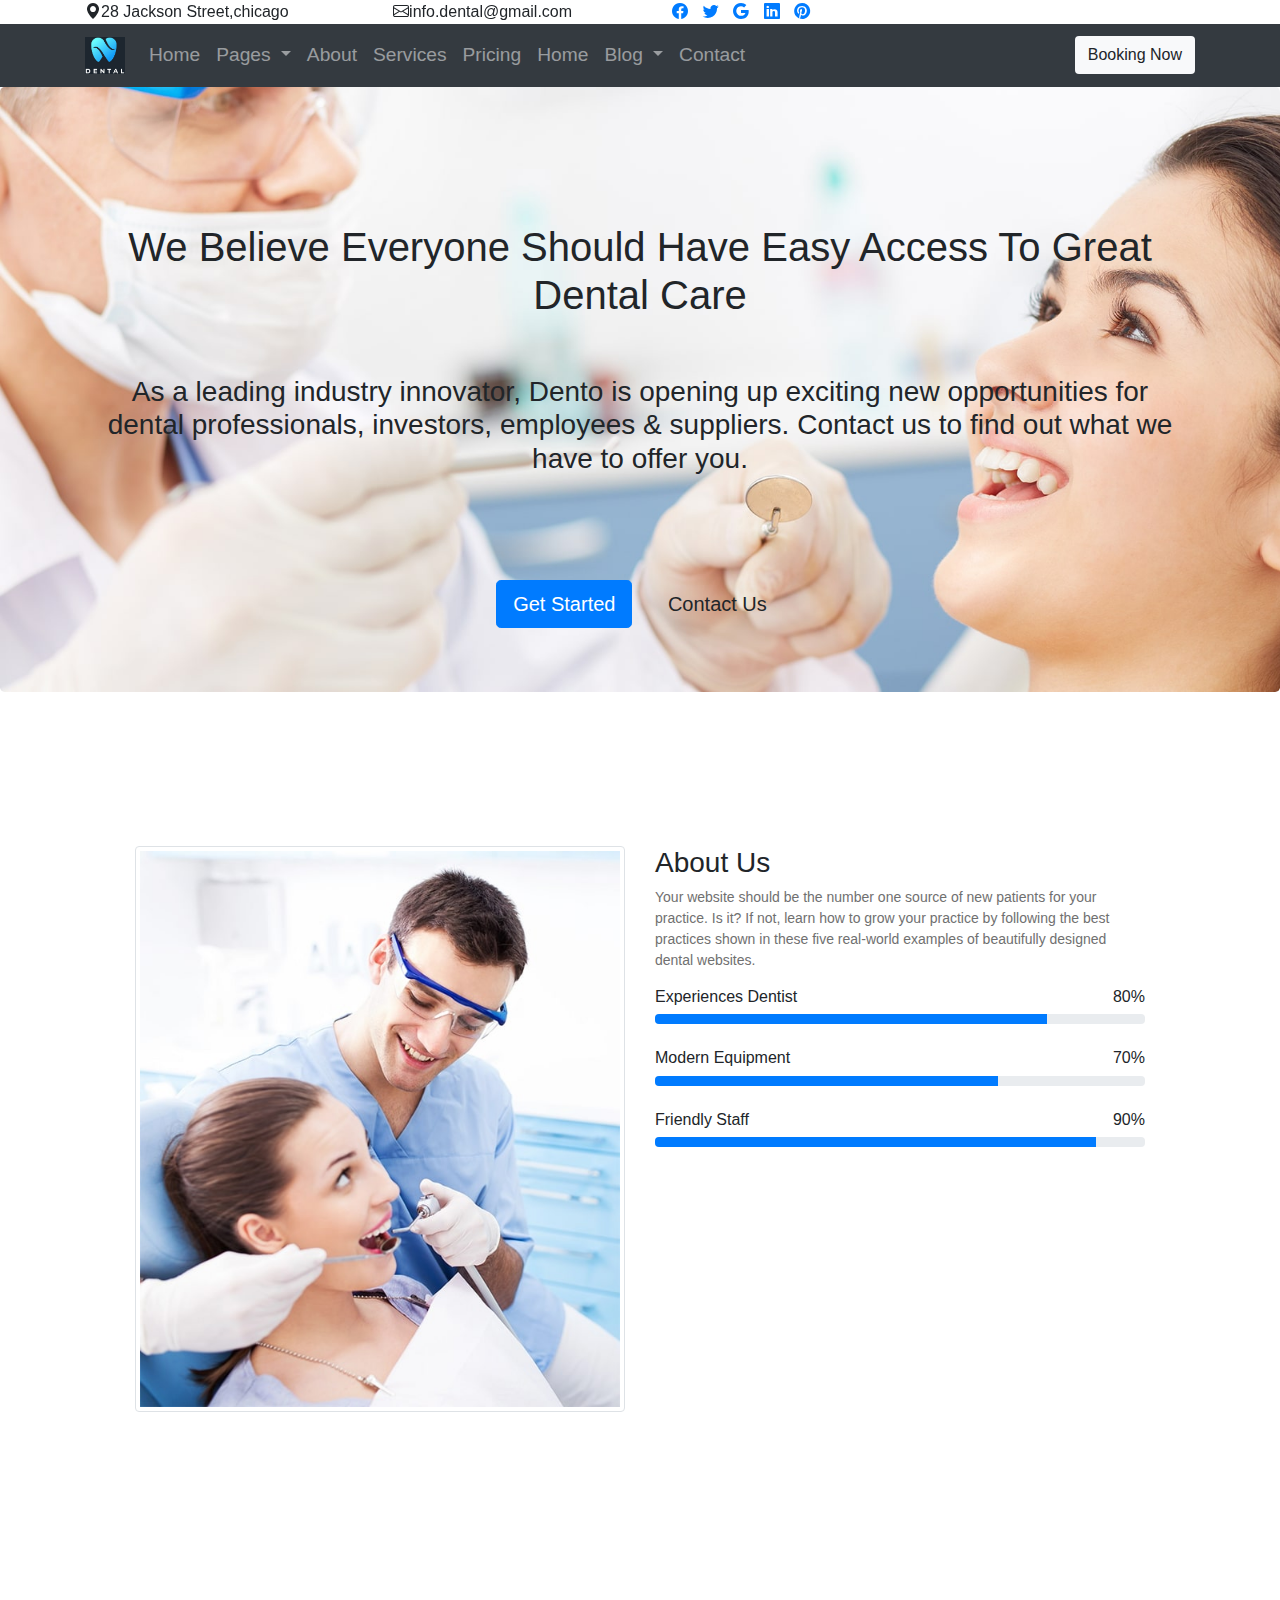
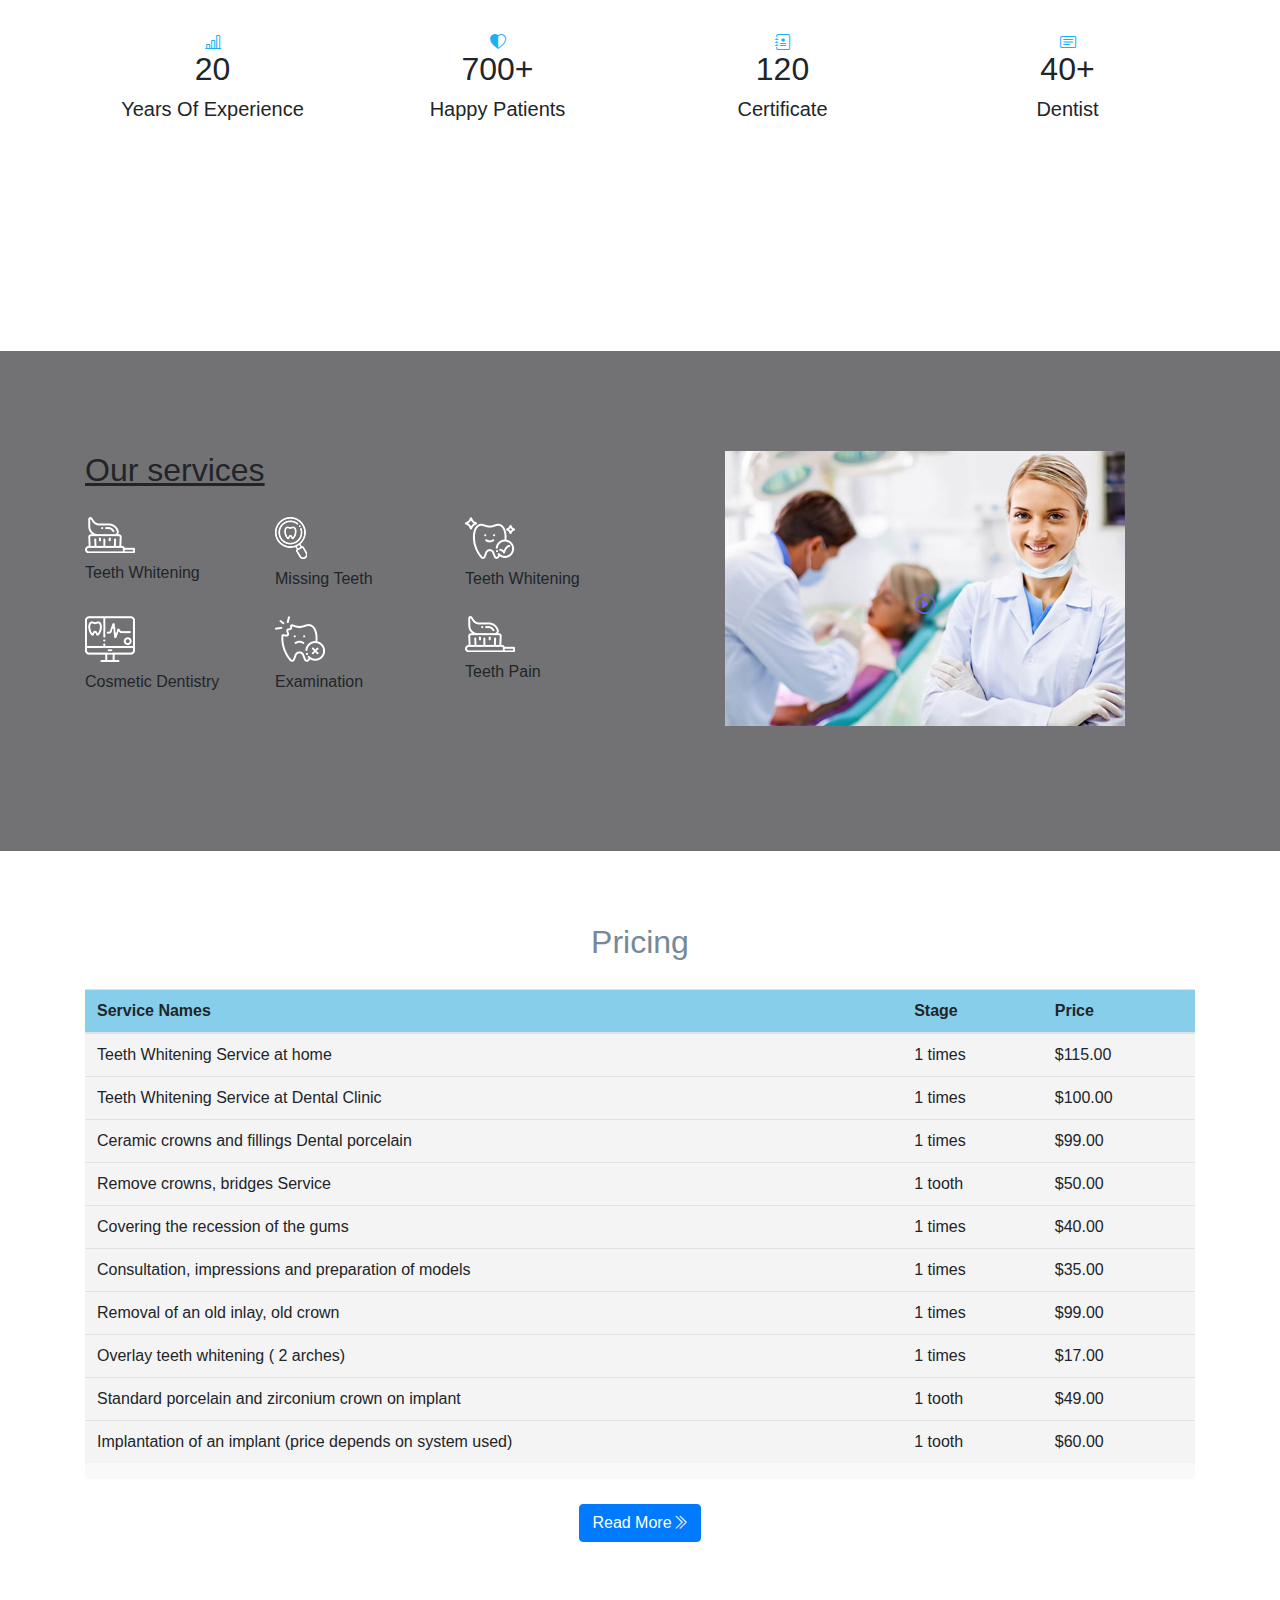
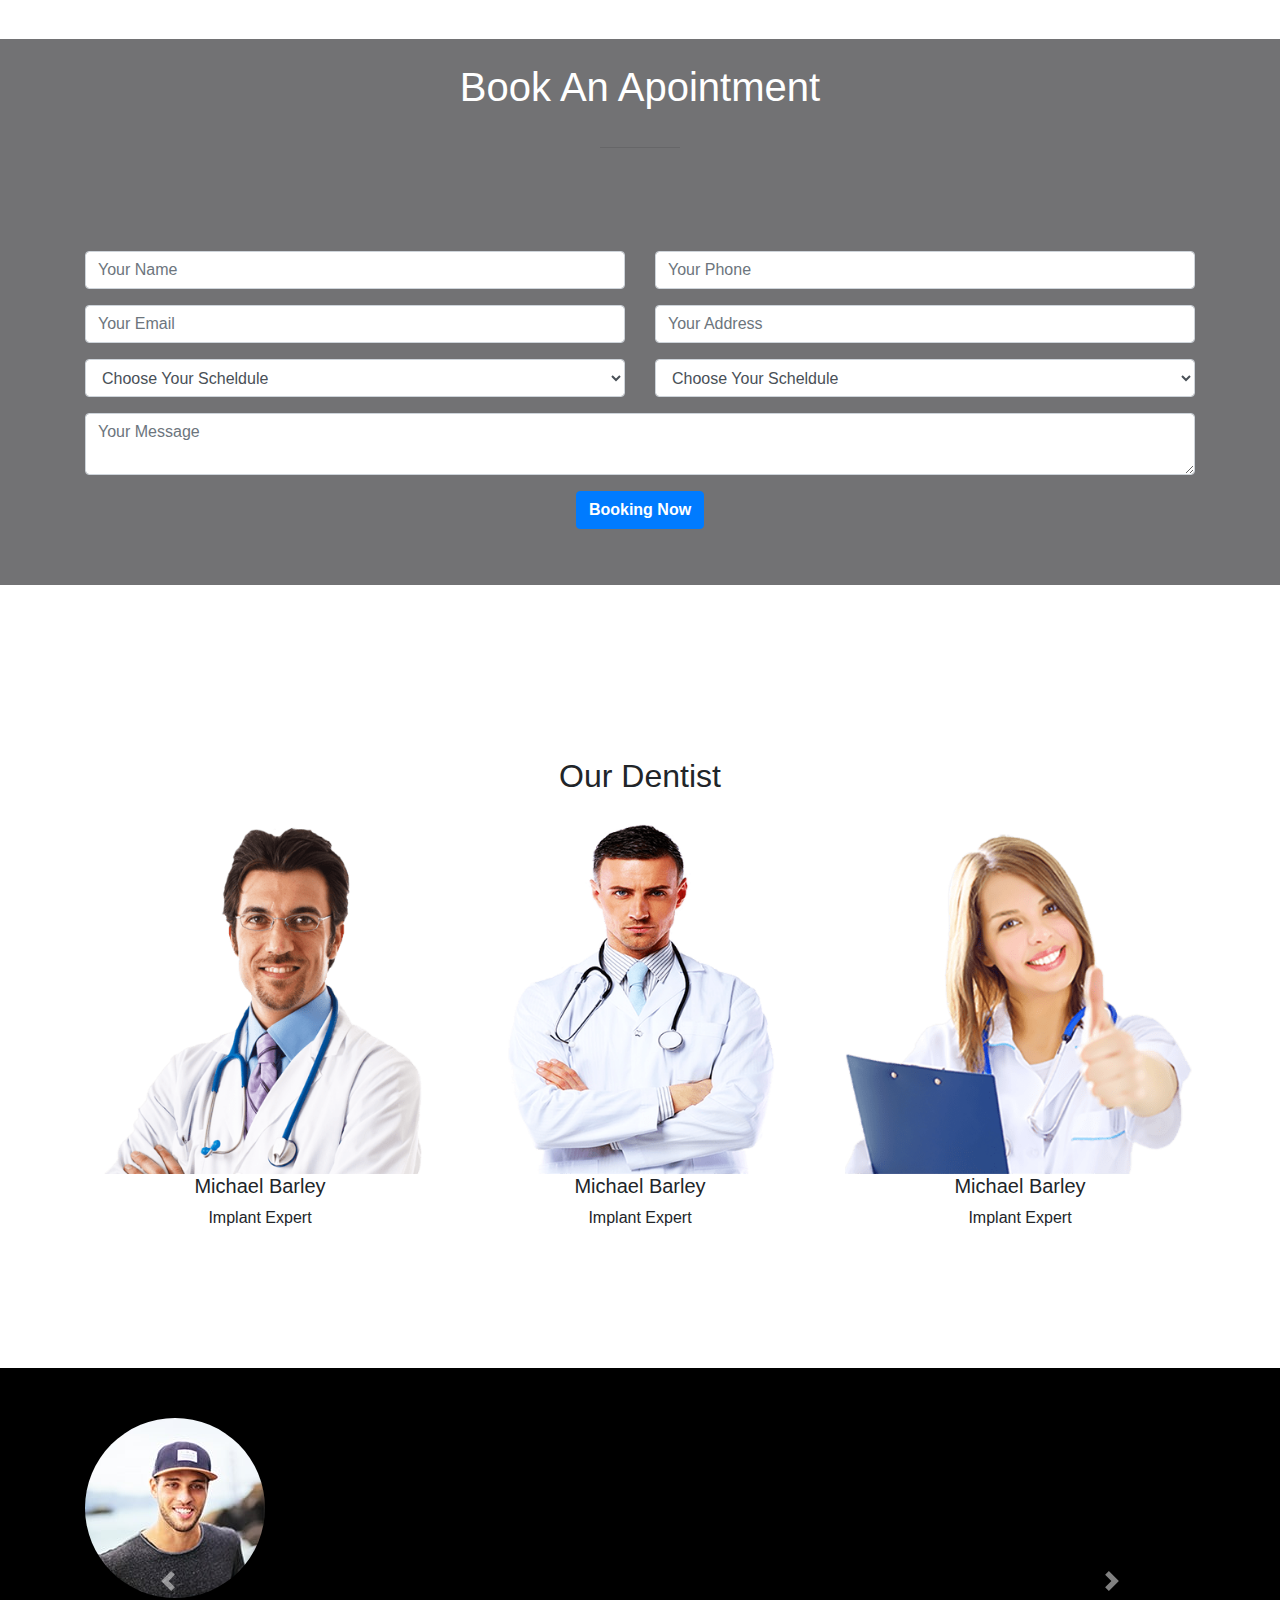
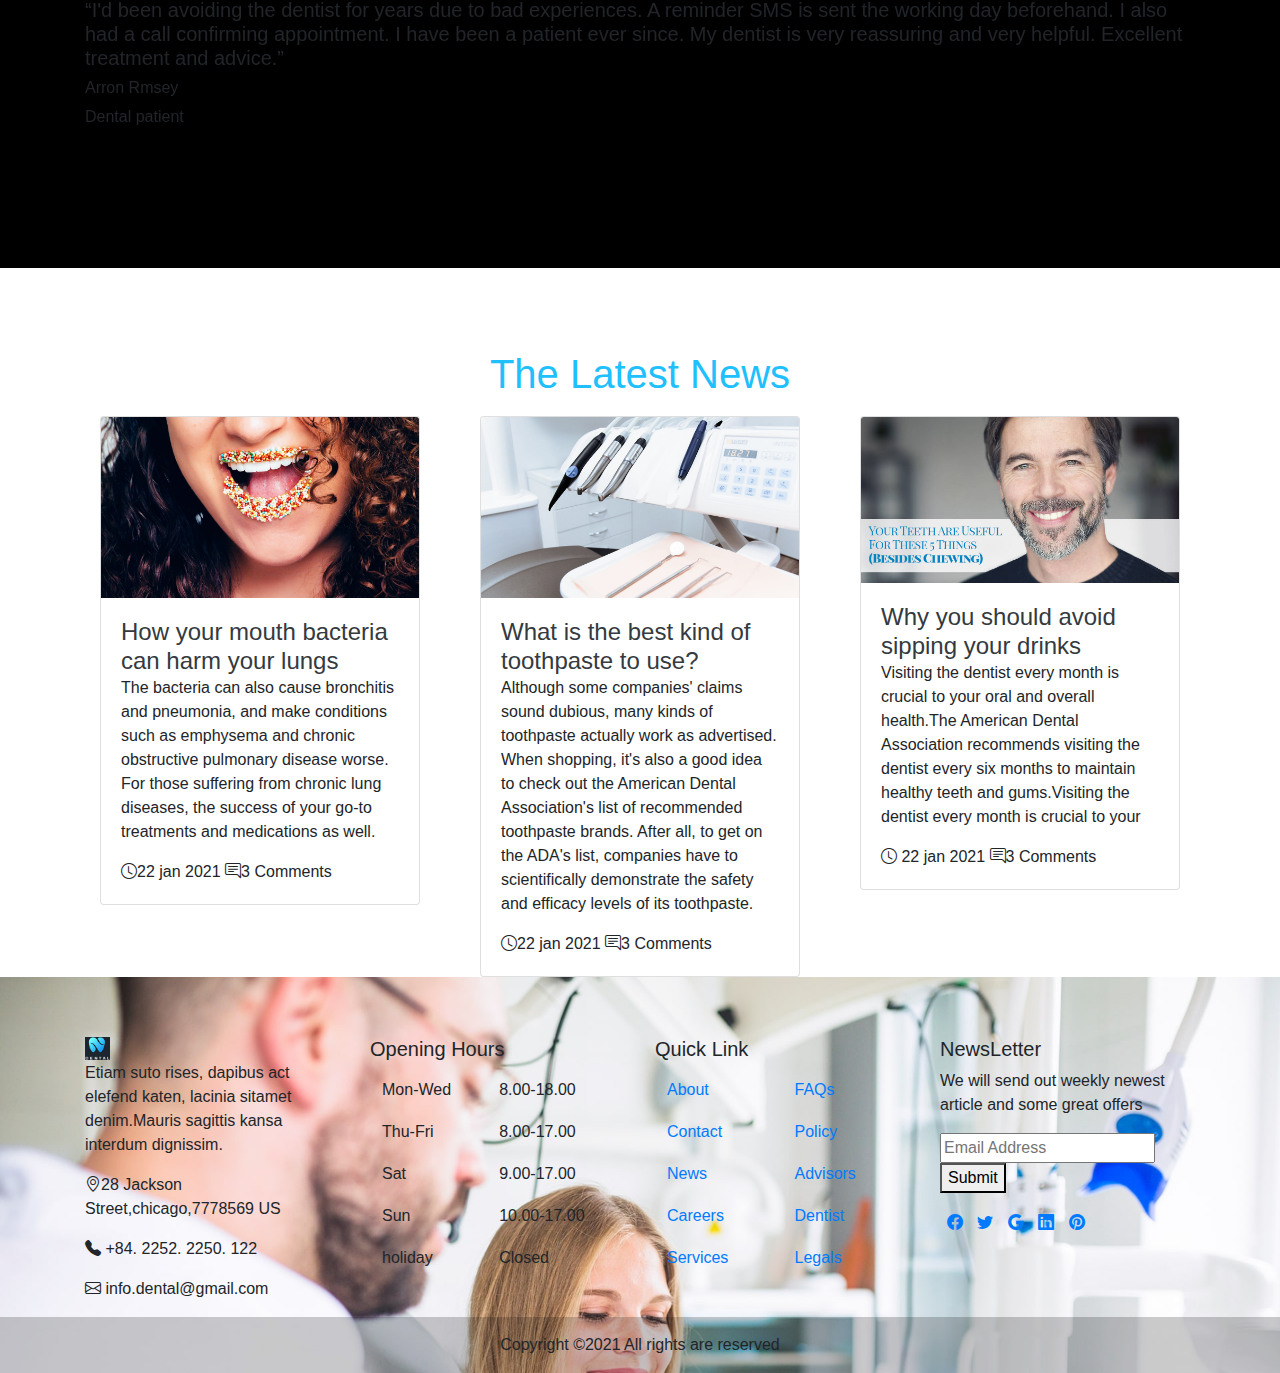
<file: DENTO1/bootstrp.html>
<DOCTYPE html>
    <html lang=en>

    <head>
        <title> Dental &amp; Medical html template</title>
        <meta charset="UTF-8">
        <meta name="viewport" content="width=device-width" initial-scale="1">
        <link rel="stylesheet" href="styles.css">
        <link rel="stylesheet" href="https://cdn.jsdelivr.net/npm/bootstrap-icons@1.3.0/font/bootstrap-icons.css">
        <link rel="stylesheet" href="https://maxcdn.bootstrapcdn.com/bootstrap/4.5.2/css/bootstrap.min.css">
        <script src="https://ajax.googleapis.com/ajax/libs/jquery/3.5.1/jquery.min.js"></script>
        <script src="https://cdnjs.cloudflare.com/ajax/libs/popper.js/1.16.0/umd/popper.min.js"></script>
        <script src="https://maxcdn.bootstrapcdn.com/bootstrap/4.5.2/js/bootstrap.min.js"></script>
    </head>


    <body>

        <header class="header-main">
            <nav class="sticky-top">
                <div class="header-top">
                    <div class="container">
                        <div class="row align-item-center">
                            <div class="col-6 col-md-9 col-lg-8">
                                <div class="top-header-content">
                                    <span><i class="bi bi-geo-alt-fill"></i>28 Jackson Street,chicago </span>
                                    <span style="padding-left:100px;"><i
                                            class="bi bi-envelope"></i>info.dental@gmail.com</span>
                                    <span class="float-right">
                                        <a href="https://www.facebook.com/" data-toggle="tooltip" data-placement="top"
                                            title="" data-original-title="Facebook" style="padding: 5px;"><i
                                                class="bi bi-facebook"></i></a>
                                        <a href="https://twitter.com/" data-toggle="tooltip" data-placement="top"
                                            title="" data-original-title="Twitter" style="padding:5px;"><i
                                                class="bi bi-twitter"></i></a>
                                        <a href="https://google.com/" data-toggle="tooltip" data-placement="top"
                                            title="" data-original-title="Google Plus" style="padding: 5px;"><i
                                                class="bi bi-google"></i></a>
                                        <a href="http://linkedin.com/" data-toggle="tooltip" data-placement="top"
                                            title="" data-original-title="Linkedin" style="padding: 5px;"><i
                                                class="bi bi-linkedin"></i></a>
                                        <a href="https://in.pinterest.com/" data-toggle="tooltip" data-placement="top"
                                            title="" data-original-title="Pinterest" style="padding: 5px;"><i
                                                class="bi bi-pinterest"></i></a>
                                    </span>
                                </div>
                            </div>
                        </div>
                    </div>
                </div>
            </nav>
            <nav class="navbar-fixed">

                <nav class="navbar navbar-expand-lg bg-dark navbar-dark">
                    <div class="container">
                        <div class="navbar-header">

                            <a class="navbar-brand" href="#">
                                <img src="./images1/logo.jpg" alt="" style="width:40px;">
                            </a>
                        </div>
                        <div class="collapse navbar-collapse" id="navbarCollapse">
                            <ul class="navbar-nav">

                                <li class="nav-item">
                                    <a class="nav-link" style="font-size: 120%;" href="#">Home</a>
                                </li>
                                <li class="nav-item dropdown">
                                    <a class="nav-link dropdown-toggle" style="font-size: 120%;" href="#"
                                        data-toggle="dropdown">
                                        Pages
                                    </a>

                                    <div class="dropdown-menu ">
                                        <ul>

                                            <li><a class="dropdown-item" style="font-size: 120%;" href="#">- Home</a>
                                            </li>
                                            <li> <a class="dropdown-item" style="font-size: 120%;" href="#">- About
                                                    us</a></li>
                                            <li> <a class="dropdown-item" style="font-size: 120%;" href="#">-
                                                    Services</a></li>
                                            <li> <a class="dropdown-item" style="font-size: 120%;" href="#">-
                                                    Pricing</a></li>
                                            <li> <a class="dropdown-item" style="font-size: 120%;" href="#">- Blog</a>
                                            </li>
                                            <li> <a class="dropdown-item" style="font-size: 120%;" href="#">- Blog
                                                    Details</a></li>
                                            <li> <a class="dropdown-item" style="font-size: 120%;" href="#">-
                                                    Contact</a></li>
                                            <li>
                                                <a class="dropdown-item dropdown-toggle" href="#"
                                                    style="font-size: 120%;" data-toggle="dropdown">- Dropdown</a>
                                                <div class="dropdown-menu">
                                                    <a class="dropdown-item" href="#">- dropdown-item</a>
                                                    <a class="dropdown-item" href="#">- dropdown-item</a>
                                                    <a class="dropdown-item" href="#">- dropdown-item</a>
                                                    <a class="dropdown-item" href="#">- dropdown-item</a>
                                                </div>

                                            </li>
                                        </ul>
                                    </div>
                                </li>
                                <li class="nav-item"></li>
                                <a class="nav-link" style="font-size: 120%;" href="#">About</a>
                                </li>
                                <li class="nav-item"></li>
                                <a class="nav-link" style="font-size: 120%;" href="#">Services</a>
                                </li>
                                <li class="nav-item"></li>
                                <a class="nav-link" style="font-size: 120%;" href="#">Pricing</a>
                                </li>
                                <li class="nav-item"></li>
                                <a class="nav-link" style="font-size: 120%;" href="#">Home</a>
                                </li>
                                <li class="nav-item dropdown">
                                    <a class="nav-link dropdown-toggle" style="font-size: 120%;" href="#"
                                        data-toggle="dropdown">
                                        Blog
                                    </a>
                                    <div class="dropdown-menu">
                                        <a class="dropdown-item" style="font-size: 120%;" href="#">blog</a>
                                        <a class="dropdown-item" style="font-size: 120%;" href="#">blog details</a>
                                    </div>
                                </li>
                                <li class="nav-item"></li>
                                <a class="nav-link" style="font-size: 120%;" href="#">Contact</a>
                                </li>
                                <a href="#" class="nav-item nav-link disabled" tabindex="-1" aria-disabled="true"></a>
                            </ul>
                        </div>
                        </button>
                        <button type="button" class="btn booking Now bg-light ml-right ">Booking Now</button>

                        <button type="button" class="navbar-toggler" data-toggle="collapse"
                            data-target="#navbarCollapse">
                            <span class="navbar-toggler-icon"></span>

                    </div>
                </nav>
            </nav>
        </header>

        <!-- welcome -->
        
        <div class="jumbotron">
            <div class="welcome" >

                <div class="container"><br>
                    <div class="text-center"><br>
                        <div class="container"><br>
                            <h1 data-animation="fadeInUp" data-delay="100ms">We Believe Everyone Should Have Easy Access
                                To
                                Great Dental Care</h1><br><br>
                            <h3 data-animation="fadeInUp" data-delay="300ms">As a leading industry innovator, Dento is
                                opening up exciting new opportunities for dental professionals, investors, employees &
                                suppliers. Contact us to find out what we have to
                                offer you.</h3><br><br>
                            <br><br>
                            <a href="#" class="btn btn-primary btn-lg" data-animation="fadeInUp" data-delay="500ms">Get
                                Started</a>
                            <a href="#" class="btn btn-default btn-lg" style="padding-left: 30px;"
                                data-animation="fadeInUp" data-delay="700ms">Contact Us</a>
                        </div>
                    </div>
                </div>
            </div>
        </div>
        <!-- welcome -->
        <br><br><br>
        <!-- about us -->
        <div class="container ">
            <div class="row align-item-center" style="padding:50px;">
                <div class="col-12 col-md-6">
                    <img src="./images1/about.jpg" class="img-thumbnail" alt="">
                </div>
                <div class="col-12 col-md-6">
                    <div class="about-us-content">
                        <div class="section-heading">
                            <h3 mt-40 mb-50>About Us</h3>
                        </div>
                        <p style="font-size: 14px; color:#707070">Your website should be the number one source of new
                            patients for your practice. Is it? If not, learn how to grow your practice by following the
                            best practices shown in these five real-world examples of beautifully designed dental
                            websites.</p>
                        <div classs="section1 mt-50 mb-50">
                            <h6>Experiences Dentist<span class="float-right">80%</span></h6>
                            <div class="progress" style="height: 10px;">
                                <div class="progress-bar" style="width:80%">
                                </div>
                            </div>

                        </div>
                        <div classs="section2 mt-50 mb-50">
                            <br>
                            <h6>Modern Equipment<span class="float-right">70%</span></h6>
                            <div class="progress" style="height: 10px;">
                                <div class="progress-bar" style="width:70%">
                                </div>
                            </div>

                        </div>
                        <div classs="section3 mt-50 mb-50">
                            <br>
                            <h6>Friendly Staff<span class="float-right">90%</span></h6>
                            <div class="progress" style="height: 10px;">
                                <div class="progress-bar" style="width:90%">
                                </div>
                            </div>

                        </div>


                    </div>

                </div>
            </div>

        </div>



        <br><br><br>
        <section class="dento-charts">
            <div class="container" style="padding-top: 50px; padding-bottom: 100px;">
                <div class="row">

                    <div class="col-12 col-sm-6 col-lg-3 mt-50" style="padding:50px">
                        <div class="dento charts text-center mt-50 mb-100" style="text-align:center">
                            <i class="bi bi-bar-chart-line" style="text-size-adjust:300%;color:#1bb1f7;"></i>
                            <h2><span class="counter">20</span></h2>
                            <h5>Years Of Experience</h5>
                        </div>
                    </div>

                    <div class="col-12 col-sm-6 col-lg-3 mt-50" style="padding:50px">
                        <div class="dento-charts  mt-50 mb-100" style="text-align:center;align-items: center;">
                            <i class="bi bi-heart-half"
                                style="text-size-adjust:300%;align-items: center;color:#1bb1f7;"></i>
                            <h2><span class="counter">700</span>+</h2>
                            <h5>Happy Patients</h5>
                        </div>
                    </div>

                    <div class="col-12 col-sm-6 col-lg-3 mt-50 " style="padding:50px">
                        <div class="dento charts text-center mt-50 mb-100" style="text-align:center">
                            <i class="bi bi-journal-medical" style="text-size-adjust:300%;color:#1bb1f7;"></i>
                            <h2><span class="counter">120</span></h2>
                            <h5>Certificate</h5>
                        </div>
                    </div>

                    <div class="col-12 col-sm-6 col-lg-3 pt-100" style="padding:50px">
                        <div class="single-cta text-center mt-50 mb-100" style="text-align:center">
                            <span style="align-content: center;"><i class="bi bi-card-text"
                                    style="text-size-adjust:300%;color:#1bb1f7;"></i></span>
                            <h2 style="text-align:center"><span class="counter">40</span>+</h2>
                            <h5 style="text-align:center">Dentist</h5>
                        </div>
                    </div>

                </div>
            </div>
        </section>
        <br><br><br>
        <!-- our services -->
        <section class="our-services section-padding-100-0 bg-gradient-overlay" >
            <div class="container">
                <div class="row align-item-center">
                    <div class="col-12 col-lg-6">
                        <div class="content mb-30">
                            <div class="section-heading white">
                                <h2><u>Our services</u></h2>
                            </div>
                            <div class="row">
                                <div class="col-6 col-md-4" style="padding-top: 20;">
                                    <div class="single-service mb-70">
                                        <img src="./images1/T1.webp" alt="">
                                        <h6 style="padding-top: 10;">Teeth Whitening</h6>
                                    </div>
                                </div>

                                <div class="col-6 col-md-4" style="padding-top: 20;">
                                    <div class="single-service mb-70">
                                        <img src="./images1/T2.png" alt="">
                                        <h6 style="padding-top: 10;">Missing Teeth</h6>
                                    </div>
                                </div>

                                <div class="col-6 col-md-4" style="padding-top: 20;">
                                    <div class="single-service mb-70">
                                        <img src="./images1/T3.png" alt="">
                                        <h6 style="padding-top: 10;">Teeth Whitening</h6>
                                    </div>
                                </div>


                                <div class="col-6 col-md-4" style="padding-top: 20;">
                                    <div class="single-service mb-70">
                                        <img src="./images1/T4.png" alt="">
                                        <h6 style="padding-top: 10;">Cosmetic Dentistry</h6>
                                    </div>
                                </div>

                                <div class="col-6 col-md-4" style="padding-top: 20;">
                                    <div class="single-service mb-70">
                                        <img src="./images1/T5.png" alt="">
                                        <h6 style="padding-top: 10;">Examination</h6>
                                    </div>
                                </div>

                                <div class="col-6 col-md-4" style="padding-top: 20;">
                                    <div class="single-service ">
                                        <img src="./images1/T1.webp" alt="">
                                        <h6 style="padding-top: 10;">Teeth Pain</h6>
                                    </div>
                                </div>
                            </div>

                        </div>
                    </div>
                    <div class="col-12 col-lg-6 ">
                        <div class=" " style="text-align: center;margin-bottom: 70px;">
                            <img class="img-fluid" src="./images1/14.jpg"  alt="" height="300px;" width="400px;">
                            <a href="#" class="video-play-button"><i class="bi bi-play-circle"></i>

                            </a>
                        </div>
                    </div>
                </div>
            </div>





        </section>
        <br><br><br>
        <section class="dento-price-table padding-100">
            <div class="container" style="color:lightslategray;">
                <div class="row">
                    <div class="col-12">
                        <div class="section-heading text-center">
                            <h2 style="padding-bottom: 20px;">Pricing</h2>
                            <div class="line"></div>
                        </div>
                    </div>
                </div>
                <div class="row">
                    <div class="col-12">
                        <div class="dento-price-table table-responsive bg-light">
                            <table class="table"
                                style="background-color: #70707046; border-color: rgb(14, 13, 13);border-spacing: 5px;">
                                <thead style="  background-color: skyblue;">
                                    <tr>
                                        <th scope="col">Service Names</th>
                                        <th scope="col">Stage</th>
                                        <th scope="col">Price</th>
                                    </tr>
                                </thead>
                                <tbody style="background-color:#F4F4F4;">
                                    <tr>
                                        <td>Teeth Whitening Service at home</td>
                                        <td>1 times</td>
                                        <td>$115.00</td>
                                    </tr>
                                    <tr>
                                        <td scope="row">Teeth Whitening Service at Dental Clinic</td>
                                        <td>1 times</td>
                                        <td>$100.00</td>
                                    </tr>
                                    <tr>
                                        <td scope="row">Ceramic crowns and fillings Dental porcelain</td>
                                        <td>1 times</td>
                                        <td>$99.00</td>
                                    </tr>
                                    <tr>
                                        <td scope="row">Remove crowns, bridges Service</td>
                                        <td>1 tooth</td>
                                        <td>$50.00</td>
                                    </tr>
                                    <tr>
                                        <td scope="row">Covering the recession of the gums</td>
                                        <td>1 times</td>
                                        <td>$40.00</td>
                                    </tr>
                                    <tr>
                                        <td scope="row">Consultation, impressions and preparation of models</td>
                                        <td>1 times</td>
                                        <td>$35.00</td>
                                    </tr>
                                    <tr>
                                        <td scope="row">Removal of an old inlay, old crown</td>
                                        <td>1 times</td>
                                        <td>$99.00</td>
                                    </tr>
                                    <tr>
                                        <td scope="row">Overlay teeth whitening ( 2 arches)</td>
                                        <td>1 times</td>
                                        <td>$17.00</td>
                                    </tr>
                                    <tr>
                                        <td scope="row">Standard porcelain and zirconium crown on implant</td>
                                        <td>1 tooth</td>
                                        <td>$49.00</td>
                                    </tr>
                                    <tr>
                                        <td scope="row">Implantation of an implant (price depends on system used)</td>
                                        <td>1 tooth</td>
                                        <td>$60.00</td>
                                    </tr>
                                </tbody>
                            </table>
                        </div>
                    </div>
                    <div class="col-12">
                        <div class="more-btn text-center mt-50" style="padding:25px">
                            <button type="button" class="btn btn-primary">Read More<i
                                    class="bi bi-chevron-double-right"></i></button>
                        </div>
                    </div>
                </div>
            </div>
        </section>
        <br><br><br>
        <!--book apointment-->
        <div class="book">

            <div class="" style="padding-bottom:40px;background-color: rgba(25, 25, 27, 0.61);">
                <div class="container">
                    <br>
                    <h5 class="card-title h1 text-center text-white">Book An Apointment</h5><br>
                    <hr class="info-color mb-1 mt-0  mx-auto text-center " style="width: 80px; height: 3px;"><br><br>
                    <br><br>

                    <div class="">
                        <form action="#" method="post">
                            <div class="row">
                                <div class="col-md-6">
                                    <div class="form-group mb-30 ">
                                        <input type="text " name="your-name" class="form-control booking1"
                                            placeholder="Your Name" required>
                                    </div>
                                </div>
                                <div class="col-md-6">
                                    <div class="form-group mb-30">
                                        <input type="text" name="your-phone" class="form-control" class="booking1"
                                            placeholder="Your Phone" required>
                                    </div>
                                </div>
                                <div class="col-md-6">
                                    <div class="form-group mb-30">
                                        <input type="email" name="your-email" class="form-control booking1"
                                            placeholder="Your Email" required>
                                    </div>
                                </div>
                                <div class="col-md-6">
                                    <div class="form-group mb-30">
                                        <input type="text" name="your-address" class="form-control booking1"
                                            placeholder="Your Address">
                                    </div>
                                </div>
                                <div class="col-md-6">
                                    <div class="form-group mb-30">
                                        <select name="your-scheldule" class="form-control booking1">
                                            <option value="Choose Your Scheldule">Choose Your Scheldule</option>
                                            <option value="9 AM to 10 AM">9 AM to 10 AM</option>
                                            <option value="11 AM to 12 PM">11 AM to 12 PM</option>
                                            <option value="2 PM to 4 PM">2 PM to 4 PM</option>
                                            <option value="8 PM to 10 PM">8 PM to 10 PM</option>
                                        </select>
                                    </div>
                                </div>
                                <div class="col-md-6">
                                    <div class="form-group mb-30">
                                        <select name="your-time" class="form-control booking1">
                                            <option value="Choose Your Time">Choose Your Scheldule</option>
                                            <option value="9 AM to 10 AM">9 AM to 10 AM</option>
                                            <option value="11 AM to 12 PM">11 AM to 12 PM</option>
                                            <option value="2 PM to 4 PM">2 PM to 4 PM</option>
                                            <option value="8 PM to 10 PM">8 PM to 10 PM</option>
                                        </select>
                                    </div>
                                </div>
                                <div class="col-12">
                                    <div class="form-group mb-30">
                                        <textarea name="your-message" class="form-control booking1"
                                            placeholder="Your Message"></textarea>
                                    </div>
                                </div>
                                <div class="col-12 text-center">
                                    <button type="submit" class="btn btn-primary text-white font-weight-bold">Booking
                                        Now</button>
                                </div>
                            </div>
                        </form>
                    </div>



                </div>
            </div>
        </div>
        <br><br><br>
        <!-- dentist image-->
        <section class="dentist section-padding-100-0">
            <div class="container">
                <div class="row">

                    <div class="col-12">
                        <div class="section-heading text-center ">
                            <h2 style="padding-bottom:20px;">Our Dentist</h2>

                        </div>
                    </div>
                </div>
                <div class="row">

                    <div class="col-12 col-sm-6 col-md-4">
                        <div class="single-dentist-area mb-100">
                            <img src="./images1/doc1.png" style="width:100%" alt="">

                            <div class="dentist-details">



                                <div class="dentist-info bg-gradient-overlay">
                                    <h5 style="text-align:center;">Michael Barley</h5>
                                    <p style="text-align:center;">Implant Expert</p>
                                </div>
                            </div>
                        </div>
                    </div>

                    <div class="col-12 col-sm-6 col-md-4">
                        <div class="single-dentist-area mb-100">
                            <img src="./images1/doc2.png" style="width:100%" alt="">

                            <div class="dentist-content">



                                <div class="dentist-info bg-gradient-overlay">
                                    <h5 style="text-align:center;">Michael Barley</h5>
                                    <p style="text-align:center;">Implant Expert</p>
                                </div>
                            </div>
                        </div>
                    </div>

                    <div class="col-12 col-sm-6 col-md-4">
                        <div class="single-dentist-area mb-100">
                            <img src="./images1/doc3.png" style="width:100%" alt="">

                            <div class="dentist-content">



                                <div class="dentist-info bg-gradient-overlay">
                                    <h5 style="text-align:center;">Michael Barley</h5>
                                    <p style="text-align:center;">Implant Expert</p>
                                </div>
                            </div>
                        </div>
                    </div>
                </div>
            </div>
        </section>
        <br><br><br>
        <section class="feedback bg-dark-gradient-overlay" style="align-items: center; " >
            <div class="container text-aligned" style="background-color: rgba(0, 0, 0, 0.2); margin-top: 50px; padding-top: 50px;">


                <div id="custCarousel align-item-center" class="carousel slide"  data-ride="carousel" align-item-center>
                    <!-- slides -->
                    <div clas="" >
                    <div class="carousel-inner align-item-center">
                        <div class=" carousel-item active">
                            <div class="row">
                                <div class="col-md-6 col-xs-6 "><img src="./images1/8.jpg" alt=""
                                        style=" border-radius:50%;">
                                </div>

                                <div class="container float-right" style="text-align: left;">
                                    <h5>“I'd been avoiding the dentist for years due to bad experiences. A reminder
                                        SMS is sent the working day beforehand. I also had a call confirming
                                        appointment. I have been a patient ever since. My dentist is very reassuring
                                        and
                                        very helpful. Excellent treatment and advice.”</h5>
                                    <h6>Arron Rmsey</h6>
                                    <p>Dental patient</p>
                                </div>
                            </div>
                        </div>

                        <div class="carousel-item"> <img src="./images1/8.jpg" alt="" style=" border-radius:50%;">
                            <div class=" container float-right">
                                <h5>“I'd been avoiding the dentist for years due to bad experiences. A reminder
                                    SMS is sent the working day beforehand. I also had a call confirming
                                    appointment. I have been a patient ever since. My dentist is very reassuring
                                    and
                                    very helpful. Excellent treatment and advice.”</h5>
                                <h6>Arron Rmsey</h6>
                                <p>Dental patient</p>
                            </div>
                        </div>
                        <div class="carousel-item"> <img src="./images1/8.jpg" alt="" style=" border-radius:50%;">
                            <div class=" container float-right">
                                <h5>“I'd been avoiding the dentist for years due to bad experiences. A reminder
                                    SMS is sent the working day beforehand. I also had a call confirming
                                    appointment. I have been a patient ever since. My dentist is very reassuring
                                    and
                                    very helpful. Excellent treatment and advice.”</h5>
                                <h6>Arron Rmsey</h6>
                                <p>Dental patient</p>
                            </div>
                        </div>
                    </div> <!-- Left right --> <a class="carousel-control-prev" href="#custCarousel" data-slide="prev">
                        <span class="carousel-control-prev-icon"></span> </a> <a class="carousel-control-next"
                        href="#custCarousel" data-slide="next"> <span class="carousel-control-next-icon"></span> </a>
                    <!-- Thumbnails -->
                    </div>
                </div>

            </div>
            </div>
        </section>


        <br><br><br>
        <section>
            <div class="container bg-lights pt-1000">
                <h1 style="color:rgb(32, 192, 255); text-align:center; padding:10px;">The Latest News</h1>
                <div class="card-deck pad mt-100 mb-100">
                    <div class="col-12 col-sm-6 col-lg-4">
                        <div class="card">
                            <img class="card-img-top h-50" src="./images1/24.jpg" alt="">
                            <div class="card-body">
                                <a class="card-title h4 text-dark" href="">How your mouth bacteria can harm your
                                    lungs</a><br>
                                <p class="card-text">The bacteria can also cause bronchitis and pneumonia, and make
                                    conditions such as emphysema and chronic obstructive pulmonary disease worse. For
                                    those suffering from chronic lung diseases, the success of your go-to treatments and
                                    medications as well.</p>
                                <div class="text-aligned-left-info"><a herf="#"><i class="bi bi-clock"></i>22 jan
                                        2021</a>
                                    <a herf="#"><i class="bi bi-chat-right-text"></i>3 Comments</a>

                                </div>
                            </div>
                        </div>
                    </div>
                    <div class="col-12 col-sm-6 col-lg-4">
                        <div class="card">
                            <img class="card-img-top h-50" src="./images1/25.jpg" alt="">
                            <div class="card-body">
                                <a class="card-title h4 text-dark" href="">What is the best kind of toothpaste to
                                    use?</a><br>
                                <p class="card-text">Although some companies' claims sound dubious, many kinds of
                                    toothpaste actually work as advertised. When shopping, it's also a good idea to
                                    check out the American Dental Association's list of recommended toothpaste brands.
                                    After all, to get on the ADA's list, companies have to scientifically demonstrate
                                    the safety and efficacy levels of its toothpaste.</p>
                                <div class="text-aligned-left-info"><a herf="#"><i class="bi bi-clock"></i>22 jan
                                        2021</a>
                                    <a herf="#"><i class="bi bi-chat-right-text"></i>3 Comments</a>

                                </div>
                            </div>
                        </div>
                    </div>
                    <div class="col-12 col-sm-6 col-lg-4">
                        <div class="card">
                            <img class="card-img-top h-50" src="./images1/YourTeeth.jpg" alt="Card image cap">
                            <div class="card-body">
                                <a class="card-title h4 text-dark" href="">Why you should avoid sipping your drinks</a>
                                <p class="card-text">Visiting the dentist every month is crucial to your oral and
                                    overall
                                    health.The American Dental Association recommends visiting the dentist every six
                                    months
                                    to maintain healthy teeth and gums.Visiting the dentist every month is crucial to
                                    your</p>
                                <div class="text-aligned-left-info"><a herf="#"><i class="bi bi-clock"></i> 22 jan
                                        2021</a>
                                    <a herf="#"><i class="bi bi-chat-right-text"></i>3 Comments</a>

                                </div>

                            </div>
                        </div>
                    </div>
                </div>
            </div>
        </section>
        <footer class="footer">
            <div class="container">
                <div class="row">
                    <div class="col-xs-4 col-lg-4 col-xl-3 col-xs-">
                        <div class="single-footer-widget">
                            <a href="#">
                                <img src="./images1/logo.jpg" alt="" style="width:25px; float:left;">
                            </a><br>
                            <p class="text-aligned-left-info">
                                Etiam suto rises, dapibus act elefend katen, lacinia sitamet denim.Mauris sagittis kansa
                                interdum dignissim.
                            </p>
                            <div class="footer-contact text-aligned-left-info">
                                <p> <i class="bi bi-geo-alt"></i>28 Jackson Street,chicago,7778569 US</p>
                                <p><i class="bi bi-telephone-fill"></i> +84. 2252. 2250. 122 </p>
                                <p><i class="bi bi-envelope"></i> info.dental@gmail.com</p>
                            </div>
                        </div>
                    </div>
                    <div class=" col-xs-4 col-lg col-xl-3 col-xs-">
                        <div class="single-footer-widget">
                            <h5 class="widget-title">Opening Hours</h5>
                            <table class="table table-borderless">
                                <tbody>
                                    <tr>
                                        <td>Mon-Wed</td>
                                        <td>8.00-18.00</td>
                                    </tr>
                                    <tr>
                                        <td>Thu-Fri</td>
                                        <td>8.00-17.00</td>
                                    </tr>
                                    <tr>
                                        <td>Sat</td>
                                        <td>9.00-17.00</td>
                                    </tr>
                                    <tr>
                                        <td>Sun</td>
                                        <td>10.00-17.00</td>
                                    </tr>
                                    <tr>
                                        <td>holiday</td>
                                        <td>Closed</td>
                                    </tr>
                                </tbody>
                            </table>
                        </div>
                    </div>
                    <div class=" col-xs-4 col-lg col-xl-3 col-xs-">
                        <div class="single-footer-widget">
                            <h5 class="widget-title">Quick Link</h5>

                            <table class="table table-borderless">
                                <tbody>
                                    <tr>
                                        <td><a href="#">About</a></td>
                                        <td><a href="#">FAQs</a></td>
                                    </tr>
                                    <tr>
                                        <td><a href="#">Contact</a></td>
                                        <td><a href="#">Policy</a></td>
                                    </tr>
                                    <tr>
                                        <td><a href="#">News</a></td>
                                        <td><a href="#">Advisors</a></td>
                                    </tr>
                                    <tr>
                                        <td><a href="#">Careers</a></td>
                                        <td><a href="#">Dentist</a></td>
                                    </tr>
                                    <tr>
                                        <td><a href="#">Services</a></td>
                                        <td><a href="#">Legals</a></td>
                                    </tr>
                                <tbody>
                            </table>

                        </div>
                    </div>
                    <div class=" col-xs-4 col-lg col-xl-3 col-xs-">
                        <div class="single-footer-widget">
                            <h5 class="widget-title">NewsLetter</h5>
                            <p>We will send out weekly newest article and some great offers</p>
                            <div class="footer-newsletter-form">
                                <form action="#">
                                    <input type="email" name="email" value placeholder="Email Address">
                                    <button type="submit">Submit</button>

                                </form>
                            </div>
                            <div class="footer-social-info" style="padding: 2px;">
                                <a href="https://www.facebook.com/" data-toggle="tooltip" data-placement="top" title=""
                                    data-original-title="Facebook" style="padding: 5px;"><i
                                        class="bi bi-facebook"></i></a>
                                <a href="https://twitter.com/" data-toggle="tooltip" data-placement="top" title=""
                                    data-original-title="Twitter" style="padding:5px;"><i class="bi bi-twitter"></i></a>
                                <a href="https://google.com/" data-toggle="tooltip" data-placement="top" title=""
                                    data-original-title="Google Plus" style="padding: 5px;"><i
                                        class="bi bi-google"></i></a>
                                <a href="http://linkedin.com/" data-toggle="tooltip" data-placement="top" title=""
                                    data-original-title="Linkedin" style="padding: 5px;"><i
                                        class="bi bi-linkedin"></i></a>
                                <a href="https://in.pinterest.com/" data-toggle="tooltip" data-placement="top" title=""
                                    data-original-title="Pinterest" style="padding: 5px;"><i
                                        class="bi bi-pinterest"></i></a>
                            </div>
                        </div>

                    </div>
                </div>
            </div>
            <div class="text-center p-3" style="background-color: rgba(0, 0, 0, 0.2)">
                Copyright ©2021 All rights are reserved
                <a class="text-dark" href="#"></a>
            </div>

            </div>

        </footer>


    </body>

    </html>
    <!-- <div class="our-service">
            <div class="container " style="  height: 500px;">
                <div class=" row align-item-center">
                   
                    
                        <div class="row ">
                            <div class="col-12 col-lg-6">
                                <div class="content mb-30">
                                    <h1 style=font-size:50px;color:white>Our Services</h1>
                                </div>

                                <div class="row " style="padding-top: 50px; ">

                                    <div class="col-6 col-md-4">
                                        <div class="single-service mb-70">
                                            <img src="T1.webp" alt="">
                                            <h6>Teeth Whitening</h6>
                                        </div>
                                    </div>

                                    <div class="col-6 col-md-4">
                                        <div class="single-service mb-70">
                                            <img src="./T2.png" alt="">
                                            <h6>Missing Teeth</h6>
                                        </div>
                                    </div>

                                    <div class="col-6 col-md-4">
                                        <div class="single-service mb-70">
                                            <img src="./T3.png" alt="">
                                            <h6>Teeth Whitening</h6>
                                        </div>
                                    </div>


                                    <div class="col-6 col-md-4">
                                        <div class="single-service mb-70">
                                            <img src="./T4.png" alt="">
                                            <h6>Cosmetic Dentistry</h6>
                                        </div>
                                    </div>

                                    <div class="col-6 col-md-4">
                                        <div class="single-service mb-70">
                                            <img src="./T5.png" alt="">
                                            <h6>Examination</h6>
                                        </div>
                                    </div>

                                    <div class="col-6 col-md-4">
                                        <div class="single-service mb-70">
                                            <img src="./T1.webp" alt="">
                                            <h6>Teeth Pain</h6>
                                        </div>
                                    </div>
                                </div>
                            </div>
                        </div>
                        <div class=" col-12 col-lg-6">
                            <div class=" " style="text-align: center">
                                <img src="./images1/14.jpg" alt="" height="200px;" width="200px;">
                            </div>

                        </div>
                    
                </div>
            </div>

        </div>
 -->
</file>
<file: DENTO1/styles.css>
/* .border1 
{
    
    background-image: url(3.jpg);
    width: 100%;
    background-size: cover;
    position: relative;
    float: left;
 }  */
.footer 
{   
    background-size: cover;
    opacity:initial;
    background-image: url(./images1/3.jpg);
    background-color: rgba(25, 25, 27, 0.61);
    position: relative;
    left:0;
    bottom:0;
    width:100%;
    float: left;
    padding-top: 60px;
}
span.tab-space
{ padding-left: 1em;}
.section1,.section2,.section3 {
    margin-top: 50px;
    margin-bottom: 50px;
}
 .book{  

    background-image: url('./images1/bg2.jpeg');
    background-repeat: no-repeat;
    background-size: cover;
    min-height: 500px;
    background-attachment:fixed;
 } 
 .jumbotron 
{
    background-color: rgba(25, 25, 27, 0.61);
 
    background-image: url("./images1/bg1.jpg");
    
	background-size: cover;
    background-attachment: fixed;
}

.feedback{
    
    background-image: url("./images1/bg3.jpg");
    
    background-repeat: no-repeat;
    background-size: cover;
    min-height: 500px;
    background-attachment:fixed;
    background-color : black;
    
    
    
}

.booking1{ 
    background-color: rgba(0,0,0,0.3);

}
.our-services {
    background-image: url("./images1/bg4.jpg");
    background-color: rgba(25, 25, 27, 0.61);
    
    background-repeat: no-repeat;
    
    

    background-size: cover;
    min-height: 500px;
    background-attachment:fixed;
    
}
/* .bg-gradient-overlay::after { 
    position: absolute;
    content: "";
    height: 100%;
    width: 100%;
    top: 0;
    left: 0;
    z-index: -1;
    background: #2c455d;
    background: -webkit-linear-gradient(to right, #2c455d, #00012c);
    background: linear-gradient(to right, #2c455d, #00012c);
    opacity: 0.85;
 } */
.section-padding-100-0 {
    padding-top: 100px;
    padding-bottom: 0;
}
.content-mb-30{
    margin-bottom: 30px;

}
.video-play-button {
    position: absolute;
    width: 60px;
    height: 60px;
    color: #7760fa;
    top: 50%;
    left: 50%;
    margin-top: -30px;
    margin-left: -30px;
    text-align:center;
    line-height: 60px;
    font-size: 20px;
}
</file>
